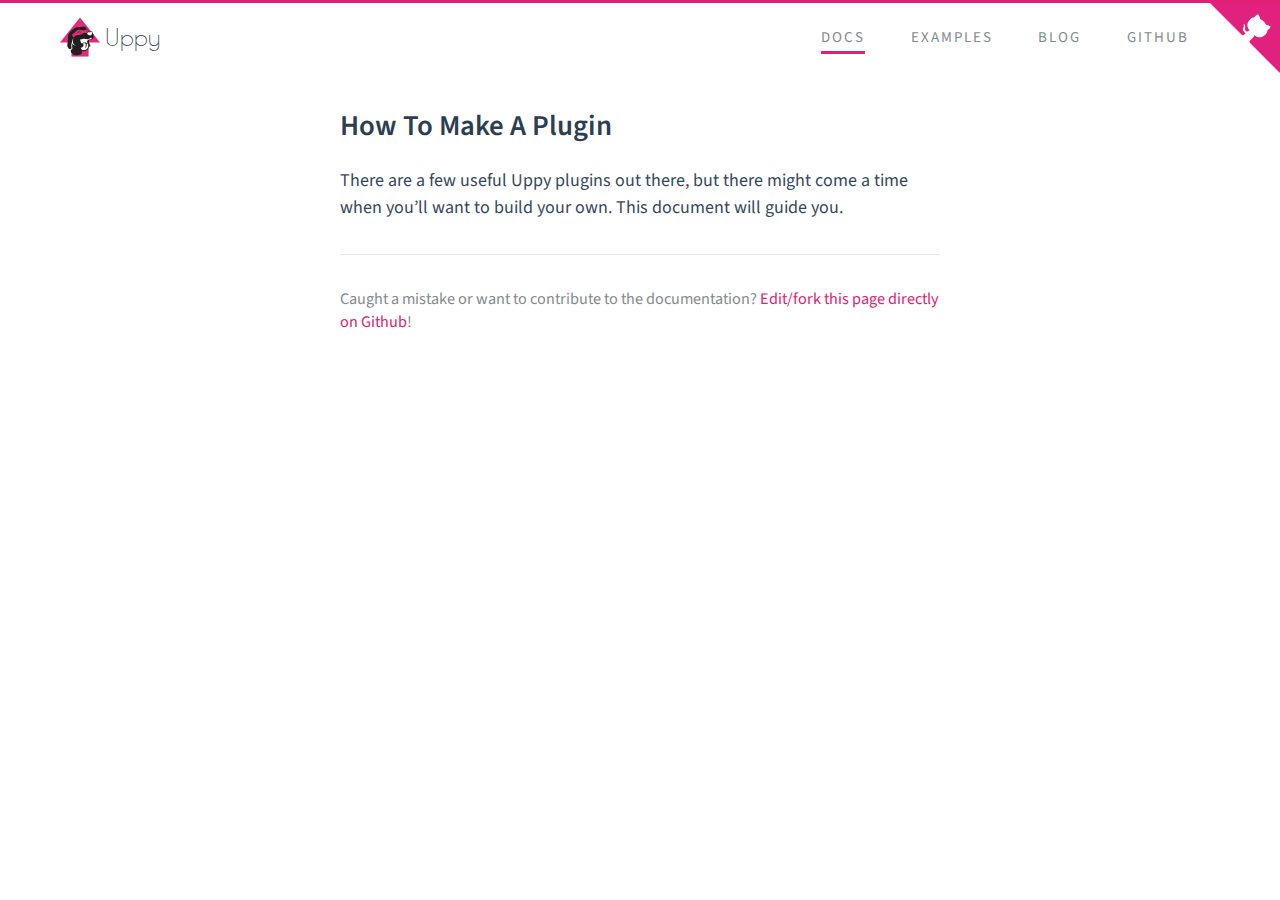
<file: docs/how-to-plugin/index.html>
<!DOCTYPE html>
<html lang="en">
  <head>
    <title>How To Make A Plugin — Uppy</title>
    <meta charset="utf-8">
    <meta name="title" content="How To Make A Plugin — Uppy">
    <meta name="description" content="Uppy is a sleek, modular file uploader that integrates seemlessly with any framework.  It fetches files from local disk, Google Drive, Dropbox, Instagram, remote URLs, cameras and other exciting locations, and then uploads them to the final destination.  It’s fast, easy to use and let&#39;s you worry about more important problems than building a file uploader.
">
    <meta name="viewport" content="width=device-width, initial-scale=1">
    <meta name="twitter:card" content="summary_large_image">
    <meta name="twitter:site" content="@uppy_io">
    <meta name="twitter:creator" content="@uppy_io">
    <meta property="og:url" content="https://uppy.io/docs/how-to-plugin/index.html">
    <meta property="og:title" content="How To Make A Plugin — Uppy">
    <meta name="twitter:title" content="How To Make A Plugin — Uppy">
    <meta name="twitter:description" content="Uppy is a sleek, modular file uploader that integrates seemlessly with any framework.  It fetches files from local disk, Google Drive, Dropbox, Instagram, remote URLs, cameras and other exciting locations, and then uploads them to the final destination.  It’s fast, easy to use and let's you worry about more important problems than building a file uploader.
">
    <meta property="og:image" content="http://uppy.io/images/uppy-social.jpg">
    <meta name="twitter:image" content="http://uppy.io/images/uppy-social.jpg">

    <link rel="icon" href="/images/logos/uppy-dog-head-arrow.png" type="image/x-icon">
    <link rel="alternate" type="application/rss+xml" title="Uppy" href="/atom.xml">

    <link href="//fonts.googleapis.com/css?family=Source+Sans+Pro:400,600|Roboto+Mono" rel="stylesheet">
    <link href="//fonts.googleapis.com/css?family=Poiret+One:400" rel="stylesheet">
    <script>
      window.PAGE_TYPE = ""
    </script>
    <link rel="stylesheet" href="/css/main.css">
  </head>
  <body class="page-inner">
    <div class="page">
      <header id="header" class="MainHeader js-MainHeader">
        <button class="MainHeader-menuBtn js-MenuBtn"></button>

        <a id="logo" class="MainLogo" href="/">
          <img class="MainLogo-img" src="/images/logos/uppy-dog-head-arrow.svg">
          <span class="MainLogo-text">Uppy</span>
        </a>

        <nav>
          <ul id="nav" class="MainMenu">
            <!-- @todo uncomment search input when we get our own swifttype -->
<!-- <li>
  <form id="search-form" class="MainMenu-search">
    <input type="text" id="search-query" class="MainMenu-searchQuery st-default-search-input">
  </form>
</li> -->
<!--li><a href="/guide/" class="nav-link">Guide</a></li-->
<li><a href="/docs/" class="nav-link current">Docs</a></li>
<li><a href="/examples/dashboard/" class="nav-link">Examples</a></li>
<!--li><a href="/stats/" class="nav-link">Stats</a></li-->
<li><a href="/blog/" class="nav-link">Blog</a></li>
<li><a href="https://github.com/transloadit/uppy" class="nav-link">Github</a></li>

          </ul>
        </nav>

        <a href="https://github.com/transloadit/uppy" class="github-corner" aria-label="View source on Github">
          <svg width="70" height="70" viewBox="0 0 250 250" style="fill:#E0217D; color:#fff; position: absolute; top: 0; border: 0; right: 0;" aria-hidden="true">
            <path d="M0,0 L115,115 L130,115 L142,142 L250,250 L250,0 Z"></path>
            <path d="M128.3,109.0 C113.8,99.7 119.0,89.6 119.0,89.6 C122.0,82.7 120.5,78.6 120.5,78.6 C119.2,72.0 123.4,76.3 123.4,76.3 C127.3,80.9 125.5,87.3 125.5,87.3 C122.9,97.6 130.6,101.9 134.4,103.2" fill="currentColor" style="transform-origin: 130px 106px;" class="octo-arm"></path>
            <path d="M115.0,115.0 C114.9,115.1 118.7,116.5 119.8,115.4 L133.7,101.6 C136.9,99.2 139.9,98.4 142.2,98.6 C133.8,88.0 127.5,74.4 143.8,58.0 C148.5,53.4 154.0,51.2 159.7,51.0 C160.3,49.4 163.2,43.6 171.4,40.1 C171.4,40.1 176.1,42.5 178.8,56.2 C183.1,58.6 187.2,61.8 190.9,65.4 C194.5,69.0 197.7,73.2 200.1,77.6 C213.8,80.2 216.3,84.9 216.3,84.9 C212.7,93.1 206.9,96.0 205.4,96.6 C205.1,102.4 203.0,107.8 198.3,112.5 C181.9,128.9 168.3,122.5 157.7,114.1 C157.9,116.9 156.7,120.9 152.7,124.9 L141.0,136.5 C139.8,137.7 141.6,141.9 141.8,141.8 Z" fill="currentColor" class="octo-body"></path>
          </svg>
        </a>
        <style></style>
      </header>

      <main class="MainContent js-MainContent" id="main">
        
          
<div class="Content js-Content ">
    <h1>How To Make A Plugin</h1>
    <p>There are a few useful Uppy plugins out there, but there might come a time when you’ll want to build your own. This document will guide you.</p>

    
    <div class="footer">Caught a mistake or want to contribute to the documentation?
       <a href="https://github.com/transloadit/uppy/blob/master/website/src/docs/how-to-plugin.md" target="_blank">Edit/fork this page directly on Github</a>!
    </div>
</div>

        
      </main>

      <script>
  (function(i,s,o,g,r,a,m){i['GoogleAnalyticsObject']=r;i[r]=i[r]||function(){
  (i[r].q=i[r].q||[]).push(arguments)},i[r].l=1*new Date();a=s.createElement(o),
  m=s.getElementsByTagName(o)[0];a.async=1;a.src=g;m.parentNode.insertBefore(a,m)
  })(window,document,'script','//www.google-analytics.com/analytics.js','ga');

  ga('create', 'UA-63083-12', 'uppy.io');
  ga('send', 'pageview');
</script>


      
        <script src="/js/smooth-scroll.min.js"></script>
      
      <script src="/js/common.js"></script>

      <!-- Twitter follow button script -->
      <script>!function(d,s,id){var js,fjs=d.getElementsByTagName(s)[0],p=/^http:/.test(d.location)?'http':'https';if(!d.getElementById(id)){js=d.createElement(s);js.id=id;js.src=p+'://platform.twitter.com/widgets.js';fjs.parentNode.insertBefore(js,fjs);}}(document, 'script', 'twitter-wjs');</script>

      <!--script src="//ajax.googleapis.com/ajax/libs/webfont/1.6.16/webfont.js"></script>
      <script>
        WebFont.load({
          google: {
            families: ['Source Sans Pro:400,600', 'Roboto Mono', 'Poiret One:400']
          }
        });
      </script-->
    </div>
  </body>
</html>
</file>
<file: css/main.css>
.clearfix{clear:both}.grid:after{content:'';display:table;clear:both}@media only screen and (min-width:1024px){.grid [class*=" column-"],.grid [class^=column-]{padding:4px}.grid.no-gap [class*=" column-"],.grid.no-gap [class^=column-]{padding:0}[class*=" column-"]:first-child,[class^=column-]:first-child{padding-left:0}[class*=" column-"]:last-child,[class^=column-]:last-child{padding-right:0}[class^=column-]{float:left}.column-1-2{width:50%}.column-1-3{width:33.333333%}.column-2-3{width:66.6667%}.column-1-4{width:25%}.column-full{width:100%}}.gutter pre{color:#999}pre{color:#525252}pre .constant,pre .function .keyword{color:#0092db}pre .line{min-height:1em}pre .attribute,pre .keyword{color:#e96900}pre .literal,pre .number{color:#ae81ff}pre .change,pre .clojure .built_in,pre .flow,pre .lisp .title,pre .nginx .title,pre .tag,pre .tag .title,pre .tex .special,pre .winutils{color:#2973b7}pre .class .title{color:#fff}pre .regexp,pre .symbol,pre .symbol .string,pre .value{color:#42b983}pre .title{color:#a6e22e}pre .addition,pre .apache .cbracket,pre .apache .tag,pre .attr_selector,pre .built_in,pre .django .filter .argument,pre .django .template_tag,pre .django .variable,pre .envvar,pre .haskell .type,pre .javadoc,pre .preprocessor,pre .prompt,pre .pseudo,pre .ruby .class .parent,pre .smalltalk .array,pre .smalltalk .class,pre .smalltalk .localvars,pre .sql .aggregate,pre .stream,pre .string,pre .subst,pre .tag .value,pre .tex .command{color:#42b983}pre .apache .sqbracket,pre .comment,pre .deletion,pre .doctype,pre .java .annotation,pre .pi,pre .python .decorator,pre .shebang,pre .template_comment,pre .tex .formula{color:#b3b3b3}pre .coffeescript .javascript,pre .javascript .xml,pre .tex .formula,pre .xml .cdata,pre .xml .css,pre .xml .javascript,pre .xml .vbscript{opacity:.5}html{box-sizing:border-box}*,:after,:before{box-sizing:inherit}body,html{height:100%}body{font-family:Source Sans Pro,Helvetica Neue,Arial,sans-serif;font-size:15px;-webkit-font-smoothing:antialiased;-moz-osx-font-smoothing:grayscale;color:#34495e;margin:0;background-color:#e02177}@media only screen and (min-width:1024px){body{font-size:16px}}a{text-decoration:none;color:#34495e}img,video{max-width:100%;height:auto;border:0}h1,h2,h3,h4,strong{font-weight:600;color:#2c3e50}code,pre{font-family:Roboto Mono,Monaco,courier,monospace;font-size:.8em;background-color:#f8f8f8;-webkit-font-smoothing:initial;-moz-osx-font-smoothing:initial}code{padding:3px 5px;border-radius:2px}hr{border:0;background:none;border-top:1px solid #7f8c8d;margin:3em 0}a.button{display:inline-block;font-family:Roboto Mono,Monaco,courier,monospace;font-weight:700;color:#fff;background-color:#e5458d;border-bottom:2px solid #ac185b;padding:12px 14px;border-radius:4px;transition:all .15s ease}a.button:hover{background-color:#e964a0;transform:translateY(-2px)}.highlight{position:relative;padding:0;background-color:#f8f8f8;padding:.6em;line-height:1.1;border-radius:2px}.highlight figcaption{display:none}.highlight table,.highlight td,.highlight tr{width:100%;border-collapse:collapse;padding:0;margin:0}.highlight table{display:block;overflow-x:auto}.highlight .gutter{width:1.5em}.highlight .code{font-size:.85em}.highlight .code pre{padding:.4em .2em;line-height:1.5em;margin:0}.highlight.bash .code:after,.highlight.css .code:after,.highlight.html .code:after,.highlight.js .code:after{position:absolute;top:0;right:0;color:#7f8c8d;text-align:right;font-size:.75em;padding:5px 10px 0;line-height:15px;height:15px;font-weight:600}.highlight.html .code:after{content:'HTML'}.highlight.js .code:after{content:'JS'}.highlight.bash .code:after{content:'Shell'}.highlight.css .code:after{content:'CSS'}.page{background-color:#fff;min-height:100vh}.page-inner .MainContent{position:relative;z-index:1;overflow-x:hidden;padding:2em 1.4em 0}@media only screen and (min-width:1024px){.page-inner .MainContent{padding:0 60px 30px}}.Social{text-align:center;list-style-type:none;padding:0;margin:0 auto;margin-top:2em;margin-bottom:2em}.Social li{margin:.7em 0}@media only screen and (min-width:1024px){.Social li{display:inline-block;margin:0 .7em;vertical-align:middle}.Social li.last{margin-left:-2px}}.Sidebar .Social{text-align:left;padding-left:0;margin-top:50px}.Sidebar .Social li{display:block;margin:.7em 0}.MainLogo{display:inline-block;font-size:1.5em;line-height:40px;color:#2c3e50;font-family:Poiret One,Source Sans Pro,Helvetica Neue,Arial,sans-serif;font-weight:500}.MainLogo img{vertical-align:middle;width:40px;height:40px}.MainLogo-text{display:none}@media only screen and (min-width:1024px){.MainLogo-text{display:inline-block;vertical-align:middle}}.MainHeader{position:relative}.page-index .MainHeader{padding:1em 0;border-top:3px solid #e02177}.page-inner .MainHeader{position:fixed;top:0;left:0;width:100%;height:40px;z-index:3;box-shadow:0 0 4px rgba(0,0,0,.25);background-color:#fff;text-align:center}@media only screen and (min-width:1024px){.page-inner .MainHeader{position:static;height:auto;padding:10px 60px;box-shadow:none;position:relative;z-index:2;border-top:3px solid #e02177;text-align:left}}.MainHeader-menuBtn{display:block}@media only screen and (min-width:1024px){.MainHeader-menuBtn{display:none}}.page-index .MainHeader-menuBtn{display:none}.page-inner .MainHeader-menuBtn{background:none;border:0;position:absolute;width:24px;height:24px;top:8px;left:12px;background:url("data:image/svg+xml;charset=utf-8,%3Csvg width='18' height='12' viewBox='0 0 18 12' xmlns='http://www.w3.org/2000/svg' fill='%237f8c8d'%3E%3Cpath d='M0 0h18v2H0zM0 5h18v2H0zM0 10h18v2H0z'/%3E%3C/svg%3E") 50% no-repeat;background-size:22px}.MainMenu{text-transform:uppercase;letter-spacing:2px;list-style-type:none;padding:0;font-size:15px}@media only screen and (min-width:1024px){.MainMenu{margin:0}}.MainMenu-searchQuery{height:30px;line-height:30px;padding:0 15px 0 30px;border:1px solid #e3e3e3;outline:none;border-radius:15px;margin-right:10px;transition:border-color .2s ease;background:url("data:image/svg+xml;charset=utf-8,%3Csvg xmlns='http://www.w3.org/2000/svg' viewBox='0 0 100 100' fill='%237f8c8d'%3E%3Cpath d='M87.533 80.03L62.942 55.439c3.324-4.587 5.312-10.207 5.312-16.295 0-.312-.043-.611-.092-.908.05-.301.093-.605.093-.922 0-15.36-12.497-27.857-27.857-27.857-.273 0-.536.043-.799.08-.265-.037-.526-.08-.799-.08-15.361 0-27.858 12.497-27.858 27.857 0 .312.042.611.092.909a5.466 5.466 0 0 0-.093.921c0 15.36 12.496 27.858 27.857 27.858.273 0 .535-.043.8-.081.263.038.524.081.798.081 5.208 0 10.071-1.464 14.245-3.963L79.582 87.98a5.603 5.603 0 0 0 3.976 1.647 5.621 5.621 0 0 0 3.975-9.597zM39.598 55.838c-.265-.038-.526-.081-.8-.081-9.16 0-16.612-7.452-16.612-16.612 0-.312-.042-.611-.092-.908.051-.301.093-.605.093-.922 0-9.16 7.453-16.612 16.613-16.612.272 0 .534-.042.799-.079.263.037.525.079.799.079 9.16 0 16.612 7.452 16.612 16.612 0 .312.043.611.092.909-.05.301-.094.604-.094.921 0 9.16-7.452 16.612-16.612 16.612-.274 0-.536.043-.798.081z'/%3E%3C/svg%3E") 8px 5px no-repeat;background-size:18px;margin-bottom:10px}.MainMenu-searchQuery:focus{border-color:#e02177}@media only screen and (min-width:1024px){.MainMenu-searchQuery{width:auto;width:200px;margin-bottom:0}}.page-inner .MainMenu{display:none;position:absolute;right:60px;top:15px;height:40px;line-height:40px}.page-inner .MainMenu li{display:inline-block;position:relative;margin:0 .6em}@media only screen and (min-width:1024px){.page-inner .MainMenu{display:block}}.nav-link{color:#7f8c8d;padding-bottom:3px;font-size:.85em;margin:0 .5em;cursor:pointer}.nav-link:first-child{margin-left:0}.nav-link.current,.nav-link:hover{border-bottom:3px solid #e02177}@media only screen and (min-width:1024px){.nav-link{margin:0 1.5em;font-size:1em}}.github-corner:hover .octo-arm{animation:a .56s ease-in-out}@keyframes a{0%,to{transform:rotate(0)}20%,60%{transform:rotate(-25deg)}40%,80%{transform:rotate(10deg)}}@media (max-width:500px){.github-corner:hover .octo-arm{animation:none}.github-corner .octo-arm{animation:a .56s ease-in-out}}.page-index .BuildBadge{margin-left:-2px!important}.Sidebar .BuildBadge{margin-top:15px}.page-index .MainMenu{text-align:center}.page-index .MainMenu li{margin:.3em 0}@media only screen and (min-width:1024px){.page-index .MainMenu li{display:inline-block;position:relative;line-height:40px;margin:0}}.page-index .MainMenu li:last-child .nav-link{margin-right:0}.page-index .MainLogo,.page-index .MainMenu-search{display:none}.IndexHero{text-align:center;position:relative;max-width:950px;margin:auto;padding:0 20px}.IndexHero-logo{display:inline-block;vertical-align:middle;max-width:80px}@media only screen and (min-width:1024px){.IndexHero-logo{max-width:130px}}.IndexHero-title{display:inline-block;vertical-align:middle;padding-left:15px;padding-top:10px;font-family:Poiret One,Source Sans Pro,Helvetica Neue,Arial,sans-serif;font-weight:400;font-size:2.5em;margin:0;margin-bottom:20px}@media only screen and (min-width:1024px){.IndexHero-title{padding-left:20px;font-size:3.5em}}.IndexHero-tagline{font-size:17px;line-height:1.3;font-weight:400;text-align:center;margin:0 auto;margin-top:10px;margin-bottom:40px;color:#7f8c8d}@media only screen and (min-width:1024px){.IndexHero-tagline{font-size:24px;line-height:1.4}}.IndexHero-taglinePart{transition:all .6s ease-in-out;opacity:0}.IndexHero-taglinePart.is-visible{opacity:1}.IndexHero-taglineList{display:none}.IndexAbout{max-width:760px;margin:3em auto;padding:0 20px;font-size:17px;line-height:1.3;text-align:center}@media only screen and (min-width:1024px){.IndexAbout{text-align:left;font-size:19px;line-height:1.5}}.IndexAbout a{font-weight:700;color:rgba(0,0,0,.8)}.IndexAbout a:hover{color:#000}.IndexAbout-item{position:relative;margin-bottom:80px}@media only screen and (min-width:1024px){.IndexAbout-item:first-child{padding-left:130px}.IndexAbout-item:first-child .IndexAbout-icon{top:20px;left:0}}@media only screen and (min-width:1024px){.IndexAbout-item:nth-child(2){padding-right:150px}.IndexAbout-item:nth-child(2) .IndexAbout-icon{top:20px;right:0}}.IndexAbout-icon{max-width:90px}@media only screen and (min-width:1024px){.IndexAbout-icon{position:absolute}}.IndexAbout-item h2{margin-bottom:.1em}.IndexAbout-item p{margin-top:0}.GetStartedBtn{font-size:1.2em;text-decoration:none;text-transform:uppercase;letter-spacing:1px;display:inline-block;padding:12px 40px;border-radius:25px;transition:all .3s ease;background-color:#e02177;color:#fff;margin-top:1.2em;margin-bottom:2em}.GetStartedBtn:hover{transform:scale(1.05)}.TryMe-line{font-size:12px;font-weight:700;text-transform:uppercase;letter-spacing:1px;text-align:center;margin:0;padding:0;position:relative;top:-20px}.TryMe-btn{background:none;-webkit-appearance:none;font-family:inherit;font-size:inherit;line-height:1;padding:0;margin:0;border:0;outline:none;font-size:12px;display:inline-block;padding:6px 10px;border-radius:25px;transition:all .3s ease;background-color:#e02177;color:#fff;cursor:pointer;margin-left:5px}.TryMe-btn:hover{background-color:#cb1c6b}.IndexExample{text-align:center;max-width:1200px;margin:0 1em 3em}@media only screen and (min-width:1024px){.IndexExample{margin:0 auto 3em}}.IndexExample code,.IndexExample pre{padding:0;margin:0;background-color:transparent;white-space:pre;font-family:Roboto Mono,Monaco,courier,monospace;font-size:12px;height:auto;line-height:18px}.IndexExample figure.highlight{margin:0;box-shadow:none;background-color:transparent}.IndexExample .sign{display:inline-block;vertical-align:middle;height:10em;line-height:9em;padding:0 .5em;font-weight:600;color:#7f8c8d}.IndexSection-title{font-size:25px;margin-bottom:.7em}.IndexExample-block{text-align:left;overflow:hidden;max-width:500px;margin:auto;font-size:1em}@media only screen and (min-width:1024px){.IndexExample-block{max-width:100%;width:47%;display:inline-block;vertical-align:middle}}.IndexExample-video{max-width:100%}.IndexExample-block img{margin:auto}.IndexActivity{max-width:760px;margin:3em auto;padding:0 20px}.IndexActivity h2{text-align:center}.IndexDesignGoals{padding:4em 1em;background-color:#e02177;color:#fff;overflow:hidden}@media only screen and (min-width:1024px){.IndexDesignGoals{padding:4em 0}}.IndexDesignGoals h2{margin-top:0;color:#fff;font-size:1.5em;text-align:center}.IndexDesignGoals ul{line-height:1.8em;font-size:1.15em;max-width:640px;margin:0 auto;padding:0;list-style-type:none}.IndexDesignGoals li{background:url("data:image/svg+xml;charset=utf-8,%3Csvg width='15' height='12' viewBox='0 0 15 12' xmlns='http://www.w3.org/2000/svg' fill='%23fff'%3E%3Cpath d='M6.089 10.5l-4.95-4.95 1.414-1.414L6.09 7.671l6.345-6.383 1.433 1.434L6.09 10.5z'/%3E%3C/svg%3E") left 5px no-repeat;background-size:24px 24px;padding-left:40px;margin-bottom:.5em}.IndexFooter{text-align:center;color:#fff;padding:4em 1em;background-color:#9e1653}@media only screen and (min-width:1024px){.IndexFooter{padding:4em 0}}.IndexFooter a{color:#fff;text-decoration:underline}.IndexFooter p{margin:.3em 0}.post{margin-bottom:5em}.Sidebar{position:fixed;background-color:#f9f9f9;width:280px;height:100%;top:0;left:0;padding:60px 30px 20px;box-shadow:0 0 10px rgba(0,0,0,.2);transition:all .4s cubic-bezier(.4,0,0,1);transform:translate(-280px);z-index:4;overflow-y:scroll}.Sidebar .main-menu{margin-bottom:20px;display:block;padding-left:0}.Sidebar.is-open{transform:translate(0)}.fix-sidebar .Sidebar{position:fixed}@media only screen and (min-width:1024px){.Sidebar{position:absolute;top:0;left:60px;bottom:0;padding:2.2em 0;width:230px;margin-right:20px;overflow-x:hidden;overflow-y:auto;-webkit-overflow-scrolling:touch;-ms-overflow-style:none;transform:none;background-color:transparent;box-shadow:none}.Sidebar .main-menu{display:none}.Sidebar::-webkit-scrollbar{width:0!important}.Sidebar h2{margin-top:.2em}}.Sidebar ul{list-style-type:none;margin:0;line-height:1.4em;padding-left:1em}.Sidebar.is-blog ul{padding-left:0}.Sidebar li{margin-bottom:.6em}.Sidebar .menu-root{padding-left:0}.Sidebar .menu-root h3{margin-top:2em;margin-bottom:.5em}.Sidebar .menu-sub{font-size:.85em;margin:.8em 0}.Sidebar .sidebar-link{color:#7f8c8d}.Sidebar .sidebar-link.current{font-weight:600;color:#e02177}.Sidebar .sidebar-link.new .Sidebar .sidebar-link:after{content:'NEW';display:inline-block;font-size:10px;font-weight:600;color:#fff;background-color:#e02177;line-height:14px;padding:0 4px;border-radius:3px;margin-left:5px;vertical-align:middle;position:relative;top:-1px}.Sidebar .sidebar-link:hover{border-bottom:2px solid #e02177}.Sidebar .section-link.active{font-weight:700;color:#e02177}.Content{padding:2.2em 0;max-width:600px;margin:0 auto;font-size:18px}@media only screen and (min-width:1024px){.Content.with-sidebar{margin-left:280px}}.Content.api ul{padding-left:1.25em;line-height:1.4em}.Content.api p,.Content.api ul{margin:.6em 0}.Content img.border{border:1px solid hsla(184,6%,53%,.3)}@media only screen and (min-width:1150px){.Content figure.wide,.Content figure.wide img,.Content figure.wide video{max-width:135%}}.Content a.button{font-size:.9em;color:#fff;margin:.2em 0;width:180px;text-align:center;padding:12px 24px;display:inline-block;vertical-align:middle}.Content .light{color:#7f8c8d}.Content .info{font-size:.85em;display:inline-block;vertical-align:middle;width:280px;margin-left:20px}.Content .post h1,.Content>h1{font-size:1.6em;margin:0 0 .7em}.Content .post h2,.Content>h2{font-size:1.3em;margin:1.6em 0 .4em;padding-bottom:.2em;position:relative}.Content .post h3,.Content>h3{margin:3em 0 1.2em;position:relative}.Content .post h3:before,.Content>h3:before{content:"#";color:#e02177;position:absolute;left:-.7em;top:-2px;font-size:1.2em;font-weight:700}.Content .post h4,.Content>h4{font-size:.8em}.Content .post figure,.Content .post ol,.Content .post ul,.Content>figure,.Content>ol,.Content>ul{margin:1.2em 0}.Content .post p,.Content>p{margin-top:0;margin-bottom:.8em}.Content .post li,.Content>li,.Content>ul li{margin-bottom:.5em}.Content .post ol,.Content .post p,.Content .post ul,.Content>ol,.Content>p,.Content>ul{line-height:1.5em}.Content .post ol,.Content .post ul,.Content>ol,.Content>ul{padding-left:1.5em}.Content a{color:#e02177;transition:all .2s}.Content a:hover{color:#b5195f}.Content .post blockquote,.Content>blockquote{margin:1.6em 0;padding-left:15px;border-left:4px solid #e02177}.Content .post blockquote p,.Content>blockquote p{font-weight:600;margin-left:0}.Content iframe{margin:.7em 0}.Content p.tip{padding:12px 24px 12px 30px;margin:2em 0;border-left:4px solid #f66;background-color:#f8f8f8;position:relative;border-bottom-right-radius:2px;border-top-right-radius:2px}.Content p.tip:before{position:absolute;top:14px;left:-12px;background-color:#f66;color:#fff;content:'!';width:20px;height:20px;border-radius:100%;text-align:center;line-height:20px;font-weight:700;font-family:Poiret One,Source Sans Pro,Helvetica Neue,Arial,sans-serif;font-size:14px}.PostAuthor{position:relative;margin-top:40px}.PostAuthor-img{border-radius:50%;max-width:50px;position:absolute}.PostAuthor-name{margin:0;padding:0;font-size:1.2em;padding-left:70px;padding-top:3px}.PostAuthor-tagline{margin:0;padding:0;padding-left:70px;font-size:.85em;color:#667273}.guide-links{margin-top:2em;height:1em}.footer{color:#7f8c8d;margin-top:2em;padding-top:2em;border-top:1px solid #e5e5e5;font-size:.9em}.Console{border:1px solid #e02177;font-family:monospace;font-size:13px;line-height:1.4;width:100%;min-height:150px;display:none;padding:10px}.UppyModalOpenerBtn{background:none;-webkit-appearance:none;font-family:inherit;font-size:inherit;line-height:1;padding:0;margin:0;border:0;outline:none;padding:10px 15px;border:1px solid #e02177;background-transition:all .3s;font-size:13px;color:#e02177;cursor:pointer;border-radius:15px;margin-bottom:1.5em}.UppyModalOpenerBtn:hover{background-color:#e02177;color:#fff}.DashboardOptions{margin-bottom:1.5em;font-size:.8em}.DashboardOptions label{margin-right:10px}.Stats-info:after{content:'';display:table;clear:both}.Stats-infoText{font-size:1.1em}@media only screen and (min-width:1150px){.Stats-infoText{padding-right:1em}}.Stats-bundleSizes{margin-bottom:1em}@media only screen and (min-width:1150px){.Stats-bundleSizes{max-width:320px;float:right;margin-right:-320px;padding-left:50px}}.Stats-bundleSizes strong.underline{display:inline-block;border-bottom:1px solid #eee;margin-bottom:5px}.Stats-bundleSizes dl{width:100%;padding:0;margin:0;line-height:1.5}.Stats-bundleSizes dl:after{content:'';display:table;clear:both}.Stats-bundleSizes dt{float:left;width:50%;padding:0;margin:0}.Stats-bundleSizes dt a{color:#e02177}.Stats-bundleSizes dd{float:left;width:50%;padding:0;margin:0}.Stats-bundleSizes dd.red{color:red}.Stats-bundleSizes dd.green{color:#3fc33f}.Disc{border:0 none;width:100%;min-height:500px;padding:0;margin:0;overflow-y:hidden}.on-the-githubs:after{content:'';display:table;clear:both}.on-the-githubs>li{list-style-type:none;margin:0;padding:5px 0;position:relative;border-bottom:1px solid hsla(184,6%,53%,.3);margin-bottom:10px}.on-the-githubs>li:after{content:'';display:table;clear:both}.on-the-githubs>li p{font-size:15px;margin:0;padding:0;display:inline-block;float:left;max-width:550px}.on-the-githubs>li abbr{display:block;margin-bottom:5px}@media only screen and (min-width:1024px){.on-the-githubs>li abbr{display:inline;float:right;text-align:right;margin-bottom:0}}.on-the-githubs>li a{font-weight:400;text-decoration:underline}.on-the-githubs>li img{float:left;margin:0 5px 0 0;border-radius:10px;width:20px;height:20px}
</file>
